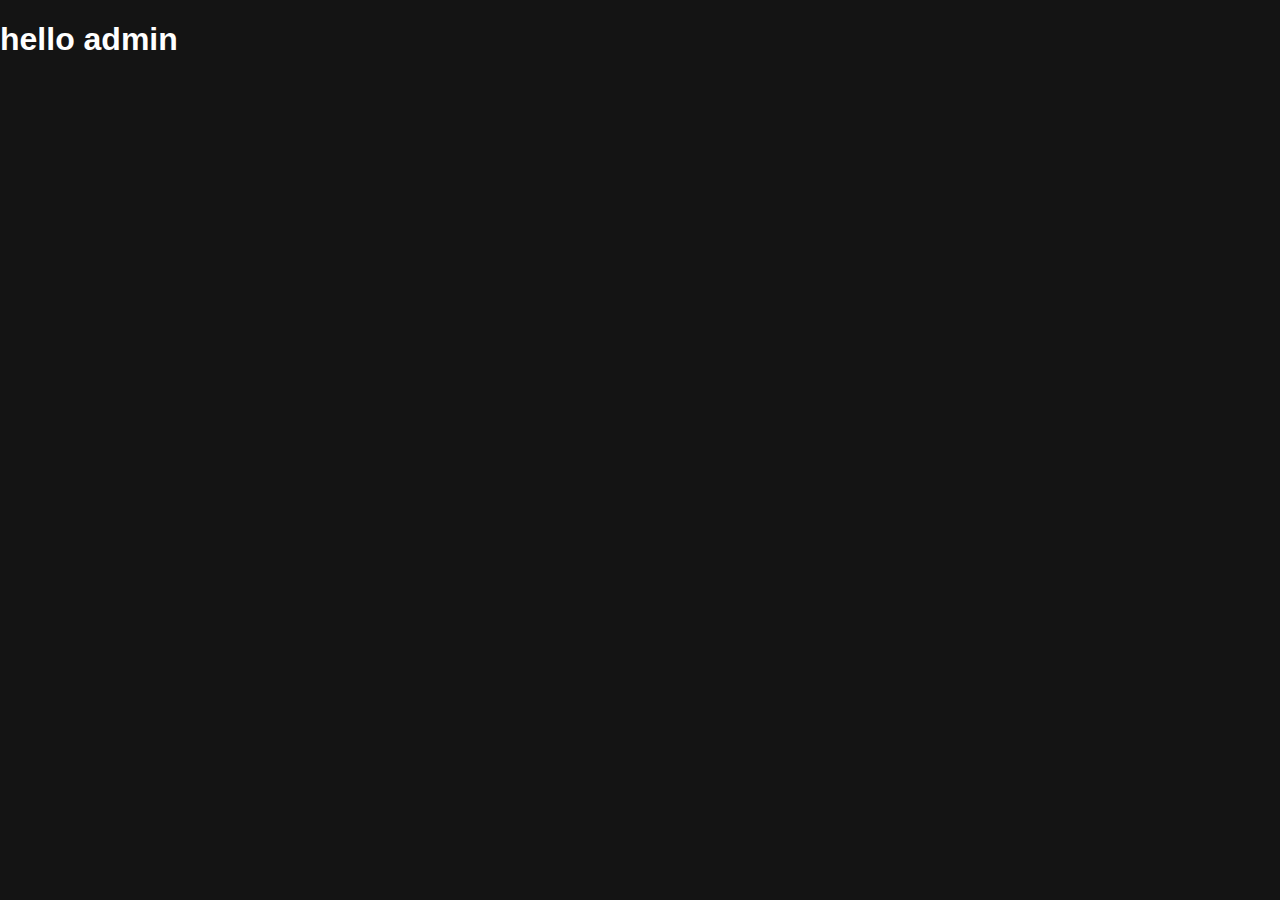
<file: Frontend/pages/admin.html>
<!DOCTYPE html>
<html lang="en">
<head>
    <title>Admin Page</title>
    <meta charset="UTF-8">
    <meta name="viewport" content="width=device-width, initial-scale=1.0">
    <link rel="stylesheet" href="../Styles/admin.css">
    <h1>hello admin</h1>
</head>
</html>
</file>
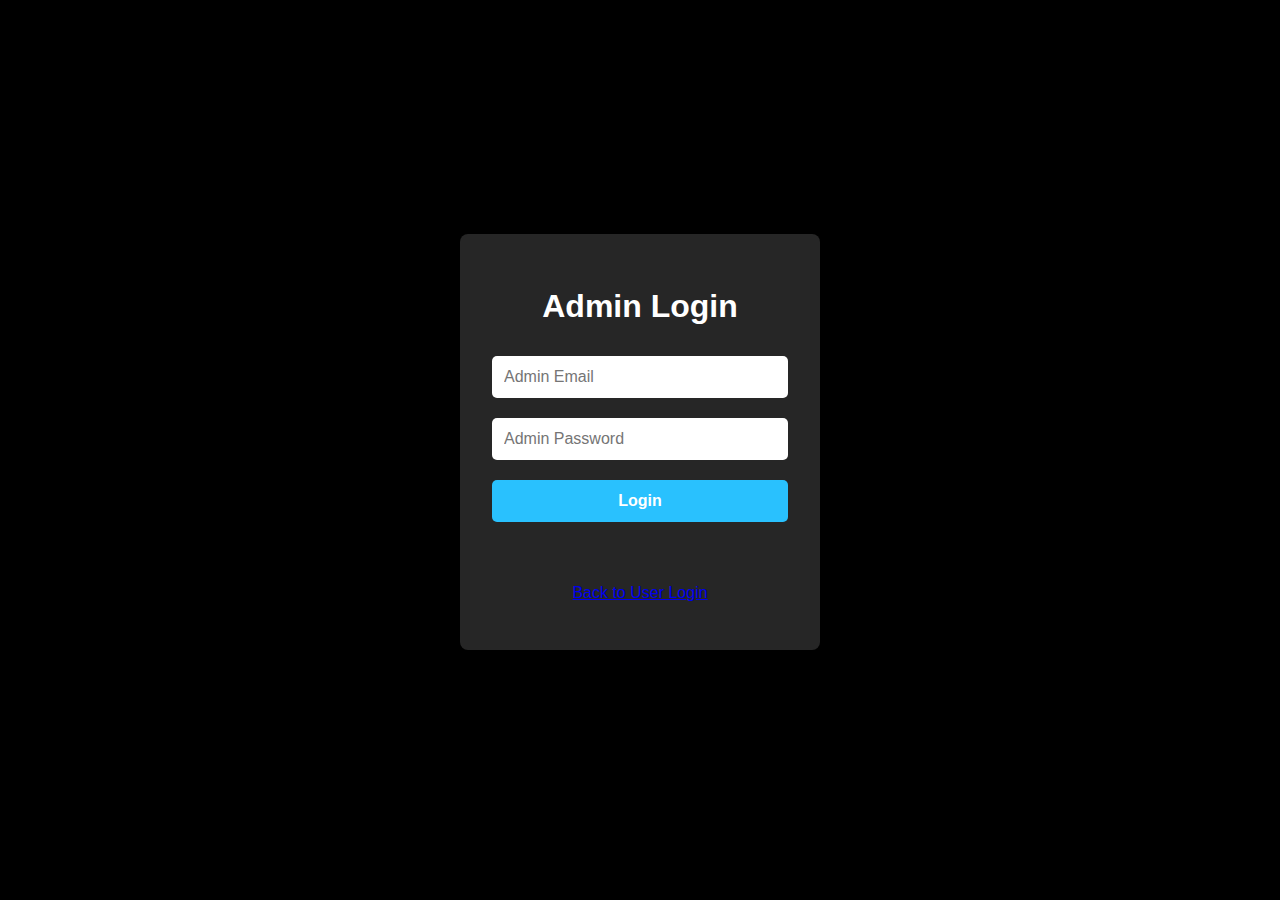
<file: Frontend/pages/adminLogin.html>
<!DOCTYPE html>
<html lang="en">
<head>
  <meta charset="UTF-8" />
  <title>Admin Login</title>
  <link rel="stylesheet" href="../Styles/auth.css" />
</head>
<body>
  <div class="auth-container">
    <h1>Admin Login</h1>
    <form id="adminLoginForm">
      <input type="email" id="adminEmail" placeholder="Admin Email" required />
      <input type="password" id="adminPassword" placeholder="Admin Password" required />
      <button type="submit">Login</button>
    </form>
    <p id="adminLoginError" class="error"></p>
    <p><a href="login.html">Back to User Login</a></p>
  </div>
  <script src="../Javascripts/adminlogin.js" type="module"></script>
</body>
</html>
</file>
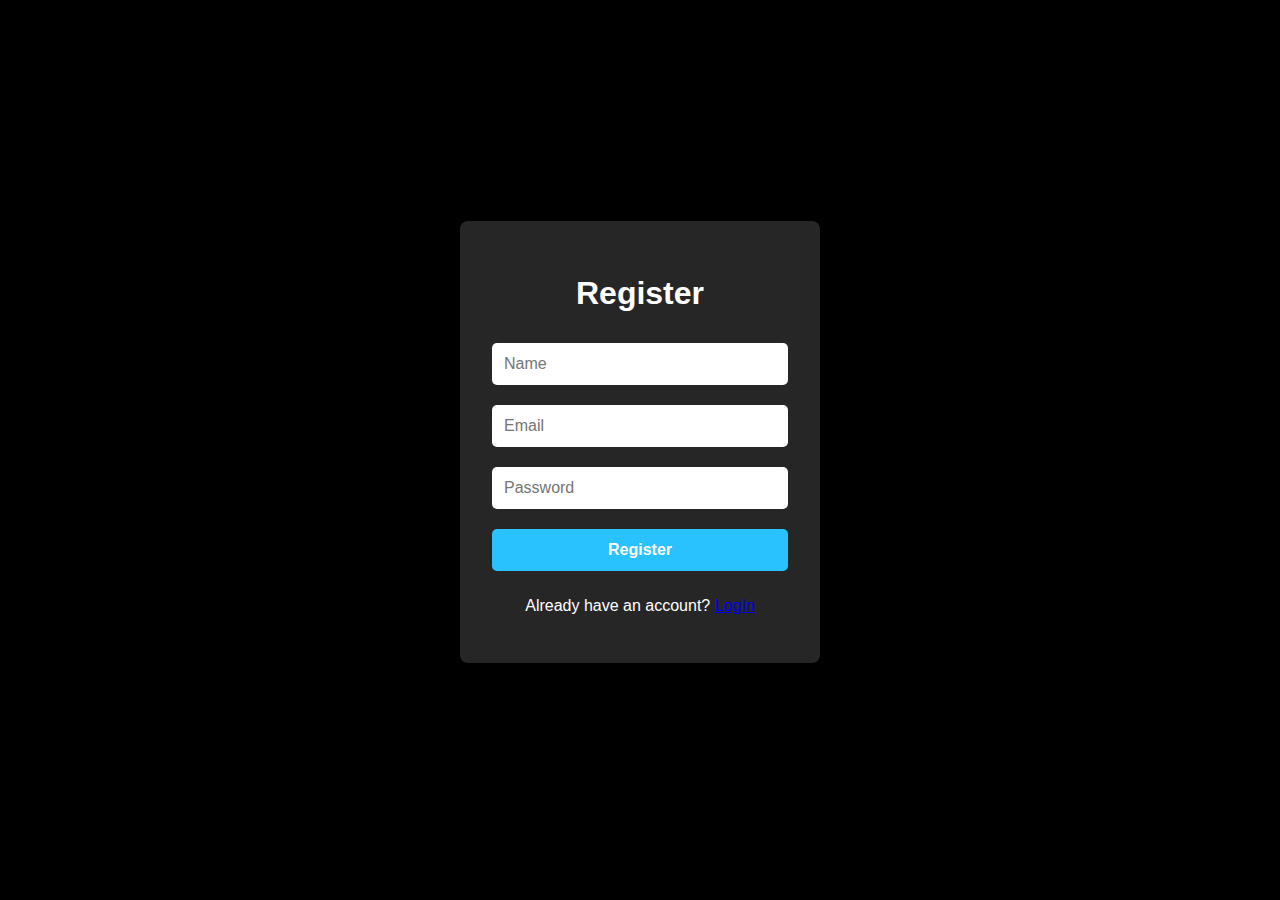
<file: Frontend/pages/register.html>
<!DOCTYPE html>
<html lang="en">
<head>
    <title>Register</title>
    <meta charset="UTF-8">
    <meta name="viewport" content="width=device-width, initial-scale=1.0">
    <link rel="stylesheet" href="../Styles/auth.css">
</head>
<body>
    <div class="auth-container">
        <h1>Register</h1>
        <form id="registerForm">
            <input type="text" id="name" placeholder="Name" required />
            <input type="email" id="email" placeholder="Email" required>
            <input type="password" id="password" placeholder="Password" required>
            <button type="submit">Register</button>
        </form>
        <p>Already have an account? <a href="login.html">LogIn</a></p>
        
    </div>
    <script  type="module"  src="../Javascripts/registor.js"></script>
</body>


</html>
</file>
<file: Frontend/Styles/admin.css>
* {
  box-sizing: border-box;
}

body {
  margin: 0;
  background: #141414;
  color: #fff;
  font-family: 'Segoe UI', sans-serif;
}

.header {
  display: flex;
  align-items: center;
  justify-content: space-between;
  padding: 1rem 2rem;
  background: #1f1f1f;
}

.logo {
  font-size: 1.5rem;
  font-weight: bold;
}

.search-bar {
  flex: 1;
  margin: 0 2rem;
  background: #333;
  color: #fafafa;
  border: none;
  padding: 0.5rem 1rem;
  border-radius: 4px;
  font-size: 1rem;
}

.search-bar::placeholder {
  color: #aaa;
}

.btn-logout {
  background: #e50914;
  color: #fff;
  border: none;
  padding: 0.5rem 1rem;
  border-radius: 4px;
  cursor: pointer;
}

.profile {
  background: #0099ff;
  color: #fff;
  border: none;
  padding: 0.5rem 1rem;
  border-radius: 4px;
  cursor: pointer;
  font-weight: bold;
}

.btn-logout:hover {
  background: #f6121d;
}

.profile:hover {
  background: #007acc;
}

.movie-grid {
  display: grid;
  grid-template-columns: repeat(auto-fill, minmax(160px, 1fr));
  gap: 1rem;
  padding: 2rem;
}

.movie-card {
  position: relative;
  width: 160px;
  height: 240px;
  background-size: cover;
  background-position: center;
  border-radius: 6px;
  overflow: hidden;
  cursor: pointer;
  transition: transform 0.2s;
  display: flex;
  align-items: flex-end;
  box-shadow: 0 4px 10px rgba(0, 0, 0, 0.3);
}

.movie-card::before {
  content: '';
  position: absolute;
  inset: 0;
  background: linear-gradient(to top, rgba(0, 0, 0, 0.8), transparent 60%);
  z-index: 0;
}

.movie-info {
  position: relative;
  z-index: 1;
  padding: 0.5rem;
  width: 100%;
  color: #fff;
}

.movie-title {
  margin: 0;
  font-size: 1rem;
  font-weight: bold;
}
.btn-add-movie {
  background: #0099ff;
  color: #fff;
  border: none;
  padding: 0.7rem 1.2rem;
  border-radius: 6px;
  cursor: pointer;
  font-weight: bold;
  align-self: center;
}
.btn-add-movie:hover {
  background: #007acc;
}
.movie-desc {
  font-size: 0.75rem;
  color: #ddd;
  margin-top: 0.25rem;
  line-height: 1.2;
  max-height: 2.4em;
  overflow: hidden;
  text-overflow: ellipsis;

  -webkit-box-orient: vertical;
}

@media (max-width: 600px) {
  .header {
    flex-direction: column;
    align-items: stretch;
    gap: 0.75rem;
    padding: 1rem;
  }

  .logo {
    text-align: center;
    font-size: 1.25rem;
  }

  .search-bar {
    width: 100%;
    margin: 0;
  }

  .btn-logout,
  .profile {
    width: 100%;
    padding: 0.6rem 1rem;
  }
}

.movie-card:hover {
  transform: scale(1.05);
}
</file>
<file: Frontend/Styles/auth.css>
* { 
  box-sizing: border-box; 
}
body {
  background: black;
  color:white;
  font-family: Arial, sans-serif;
  margin: 0;
  padding: 20px;
  display: flex;
  flex-direction: column;
  align-items: center;
  justify-content: center;
  min-height: 100vh;
}
.auth-container {
  background: rgb(38, 38, 38);
  padding: 2rem;
  border-radius: 8px;
  width: 100%;
  max-width: 360px;
  box-shadow: 0 0 15px black;
  text-align: center;
  margin-bottom: 1rem;
}
input, button {
  width: 100%;
  margin: 10px 0;
  padding: 12px;
  border: none;
  border-radius: 5px;
  font-size: 1rem;
}
button {
  background: rgb(41, 193, 254);
  color: white;
  cursor: pointer;
  font-weight: bold;
  transition: 0.3s;
}
button:hover {
   background: rgb(2, 76, 110);
   }
.error {
  color: rgb(231, 96, 96); 
  min-height: 1.2em; 
}
.hidden {
  display: none !important;
}


@media (max-width: 400px) {
  .auth-container { padding: 1.5rem; }
  input, button { padding: 10px; font-size: 0.9rem; }
}
</file>
